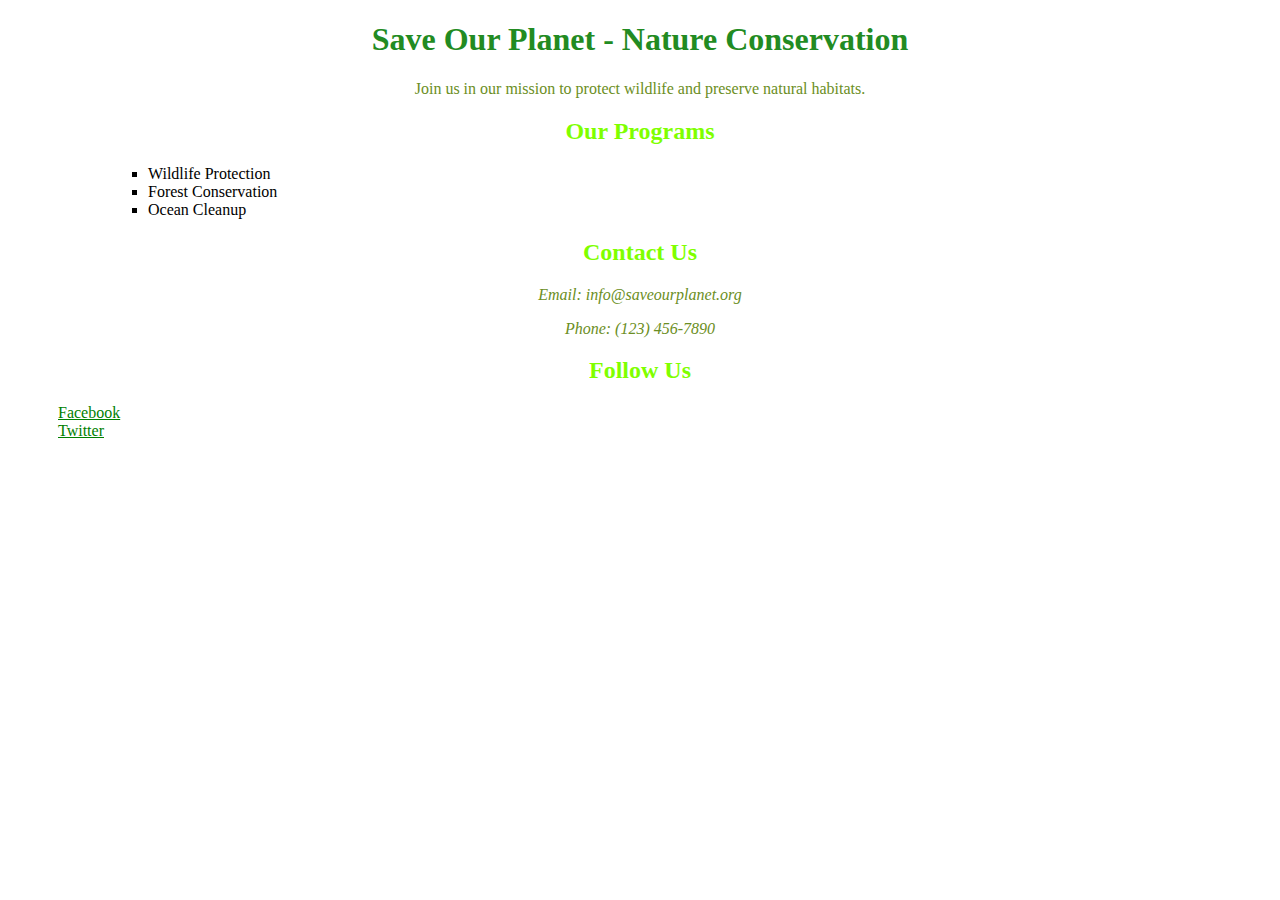
<file: CSS/CSS-Selectors-Starter-Codes/1.Type Selector/index.html>
<!DOCTYPE html>
<html>
  <head>
    <link rel="stylesheet" href="styles.css" />
    <title>Save Our Planet</title>
  </head>
  <body>
    <h1>Save Our Planet - Nature Conservation</h1>
    <p>
      Join us in our mission to protect wildlife and preserve natural habitats.
    </p>
    <h2>Our Programs</h2>
    <ul>
      <li>Wildlife Protection</li>
      <li>Forest Conservation</li>
      <li>Ocean Cleanup</li>
    </ul>
    <h2>Contact Us</h2>
    <address>
      <p>Email: info@saveourplanet.org</p>
      <p>Phone: (123) 456-7890</p>
    </address>
    <h2>Follow Us</h2>
    <a href="https://www.facebook.com/ma">Facebook</a><br />
    <a href="https://www.twitter.com/saveourplanet">Twitter</a>
  </body>
</html>
</file>
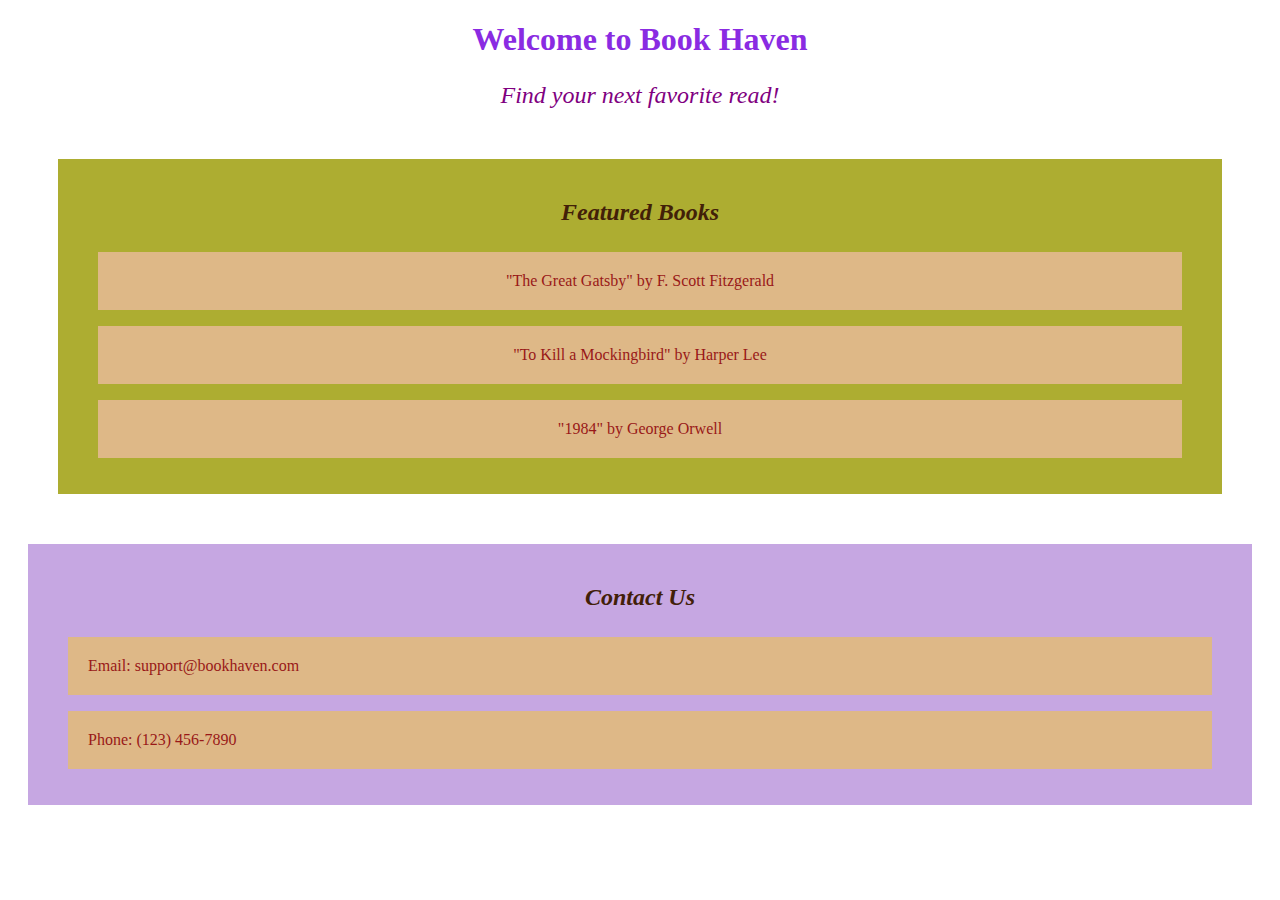
<file: CSS/CSS-Selectors-Starter-Codes/2.Class Selectors/index.html>
<!DOCTYPE html>
<html>
  <head>
    <link rel="stylesheet" href="styles.css" />
    <title>Book Haven</title>
  </head>
  <body>
    <h1 class="main_title">Welcome to Book Haven</h1>
    <p class="tagline">Find your next favorite read!</p>
    <div class="Featured_books">
      <h2 class="section_title">Featured Books</h2>
      <p class="book_list">"The Great Gatsby" by F. Scott Fitzgerald</p>
      <p class="book_list">"To Kill a Mockingbird" by Harper Lee</p>
      <p class="book_list">"1984" by George Orwell</p>
    </div>
    <div class="contact">
      <h2 class="section_title">Contact Us</h2>
      <p class="book_list">Email: support@bookhaven.com</p>
      <p class="book_list">Phone: (123) 456-7890</p>
    </div>
  </body>
</html>
</file>
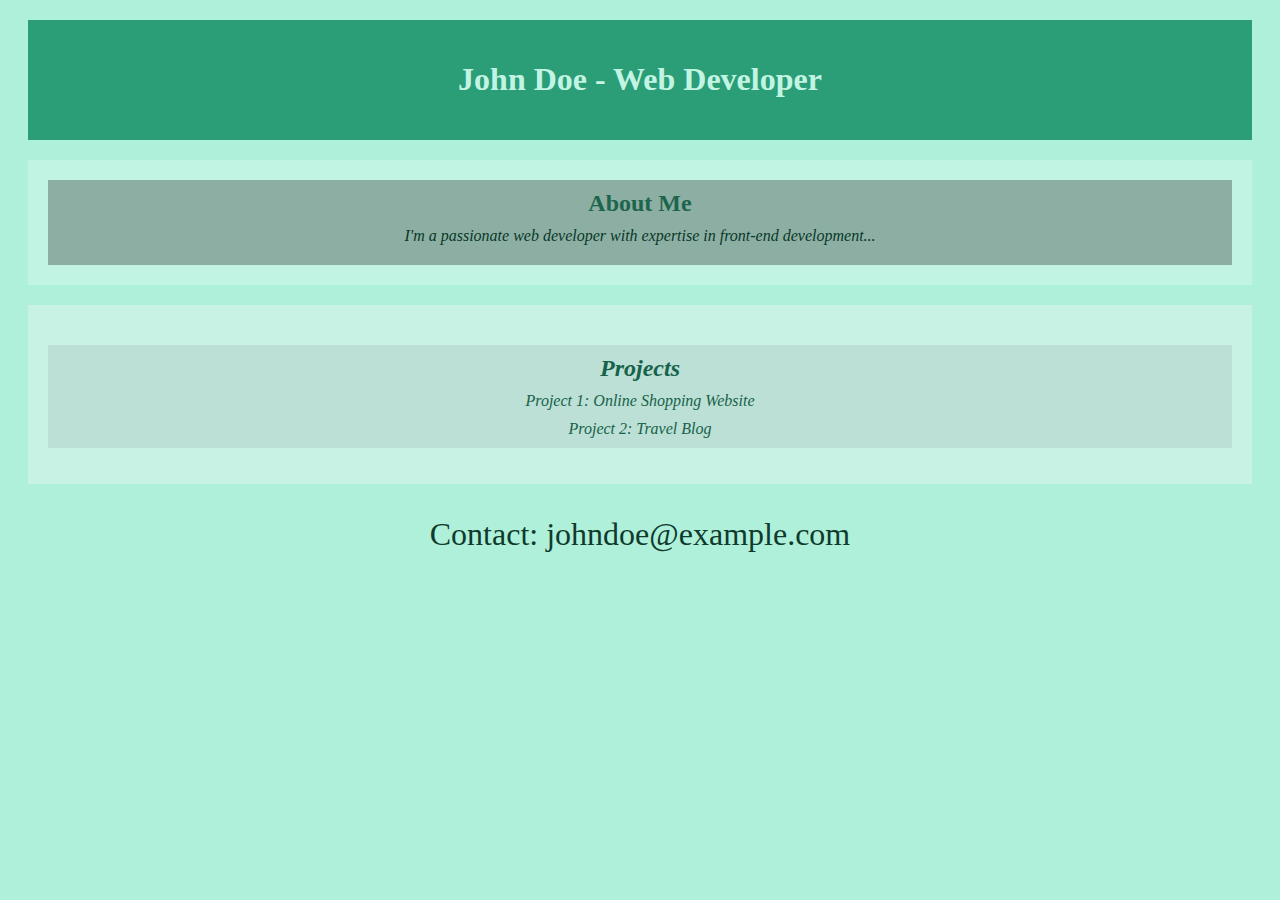
<file: CSS/CSS-Selectors-Starter-Codes/3.ID Selectors/index.html>
<!DOCTYPE html>
<html>
  <head>
    <link rel="stylesheet" href="styles.css" />
    <title>My Portfolio</title>
  </head>
  <body id="body">
    <header id="header">
      <h1 id="name">John Doe - Web Developer</h1>
    </header>
    <section id="about">
      <h2 id="about-title" class="about">About Me</h2>
      <p id="about-content" class="about">
        I'm a passionate web developer with expertise in front-end
        development...
      </p>
    </section>
    <section id="Project">
      <h2 class ="project-content" id="pro-title">Projects</h2>
      <p class="project-content" id="pro1">Project 1: Online Shopping Website</p>
      <p class="project-content" id="pro2">Project 2: Travel Blog</p>
    </section>
    <footer id="footer">
      <p>Contact: johndoe@example.com</p>
    </footer>
  </body>
</html>
</file>
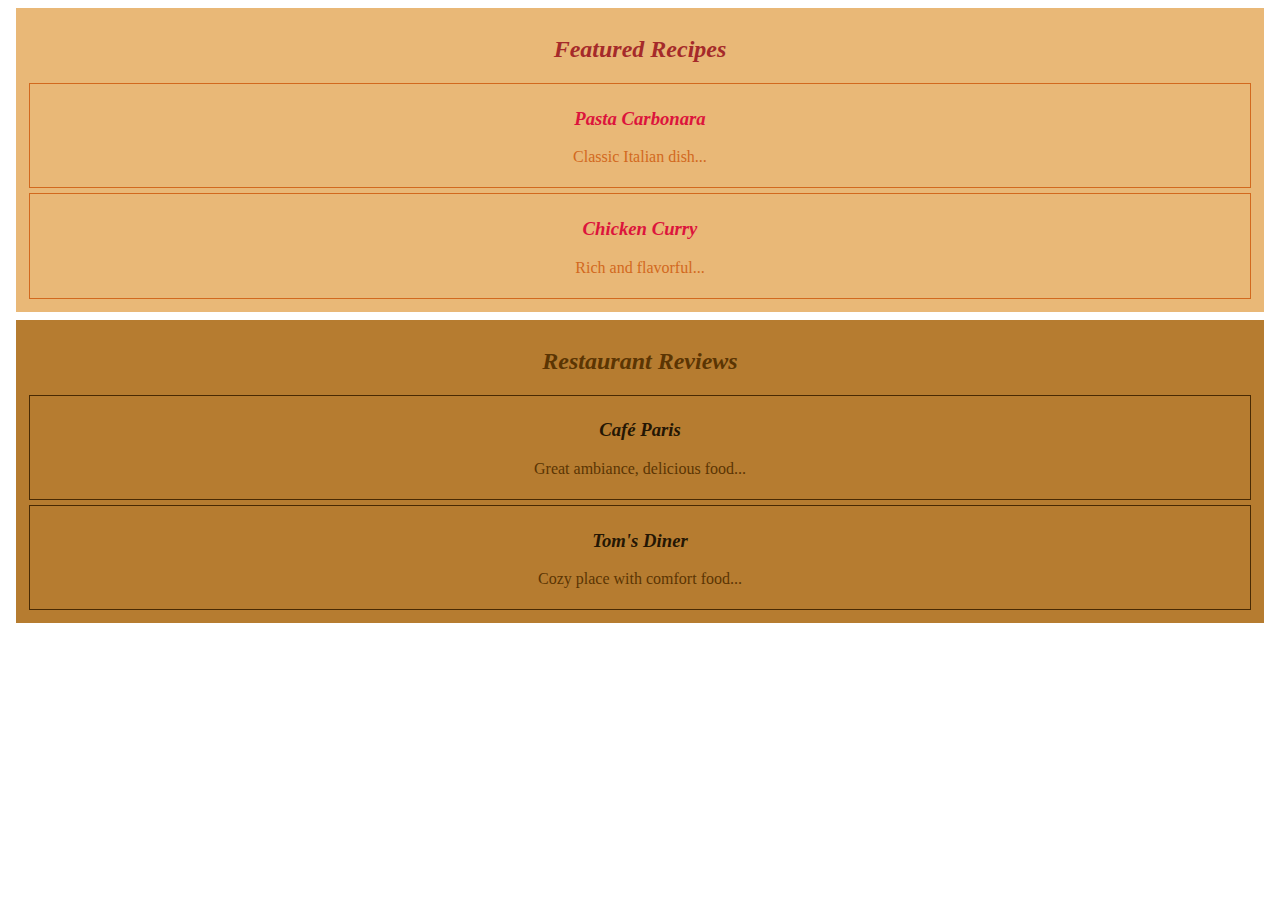
<file: CSS/CSS-Selectors-Starter-Codes/4.Descendant Combinator/index.html>
<!DOCTYPE html>
<html>
  <head>
    <link rel="stylesheet" href="styles.css" />
    <title>Culinary Blog</title>
  </head>
  <body>
    <div id="Recipes">
      <h2>Featured Recipes</h2>
      <div class="Dish">
        <h3>Pasta Carbonara</h3>
        <p>Classic Italian dish...</p>
      </div>
      <div class="Dish">
        <h3>Chicken Curry</h3>
        <p>Rich and flavorful...</p>
      </div>
    </div>

    <div id="Reviews">
      <h2>Restaurant Reviews</h2>
      <div class="hotel">
        <h3>Café Paris</h3>
        <p>Great ambiance, delicious food...</p>
      </div>
      <div class="hotel">
        <h3>Tom's Diner</h3>
        <p>Cozy place with comfort food...</p>
      </div>
    </div>
  </body>
</html>
</file>
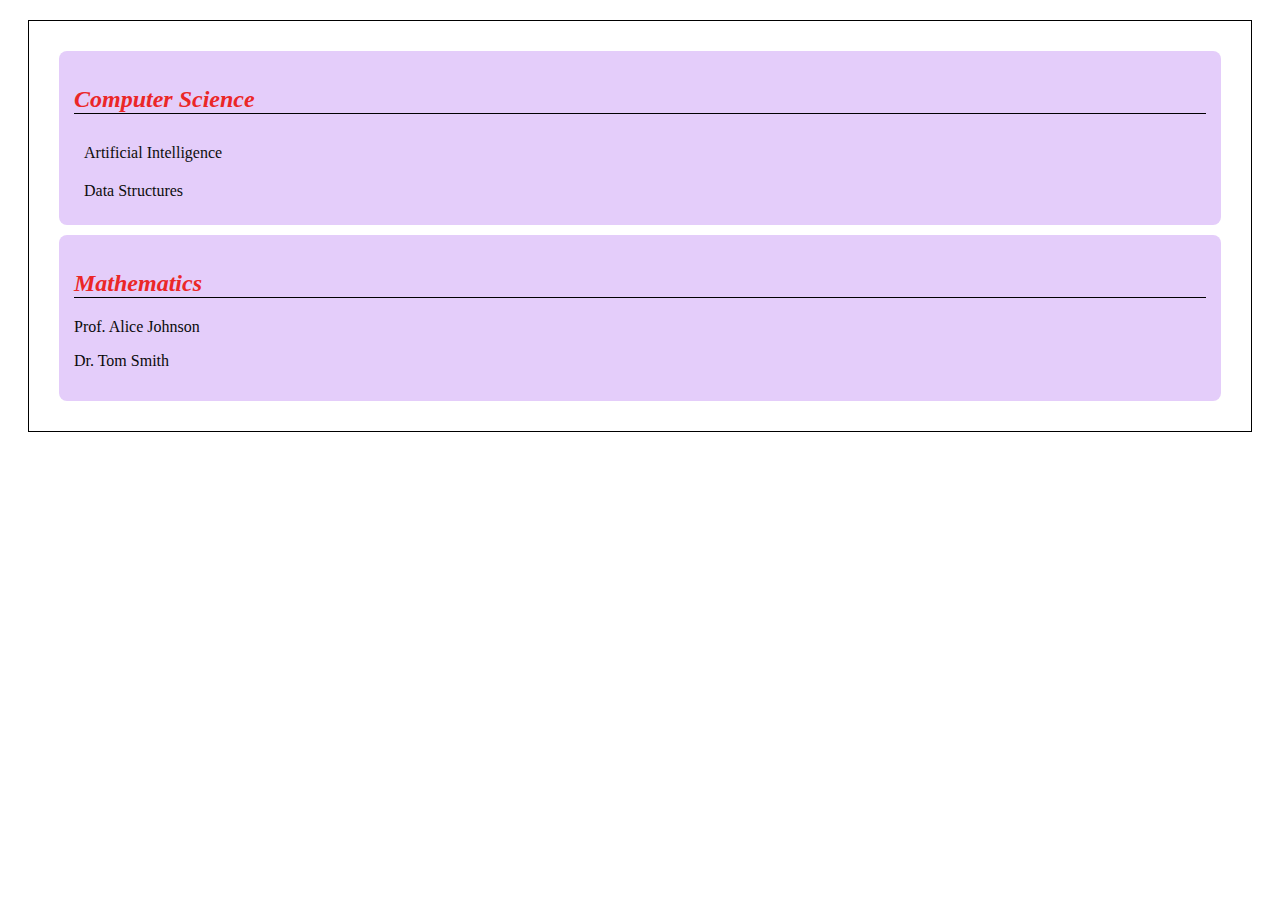
<file: CSS/CSS-Selectors-Starter-Codes/5.Child Combinator/index.html>
<!DOCTYPE html>
<html>
  <head>
    <link rel="stylesheet" href="styles.css" />
    <title>University</title>
  </head>
  <body>
    <div id="departments">
      <div class="department">
        <h2>Computer Science</h2>
        <div class="course">Artificial Intelligence</div>
        <div class="course">Data Structures</div>
      </div>
      <div class="department">
        <h2>Mathematics</h2>
        <div class="faculty">
          <p>Prof. Alice Johnson</p>
          <p>Dr. Tom Smith</p>
        </div>
      </div>
    </div>
  </body>
</html>
</file>
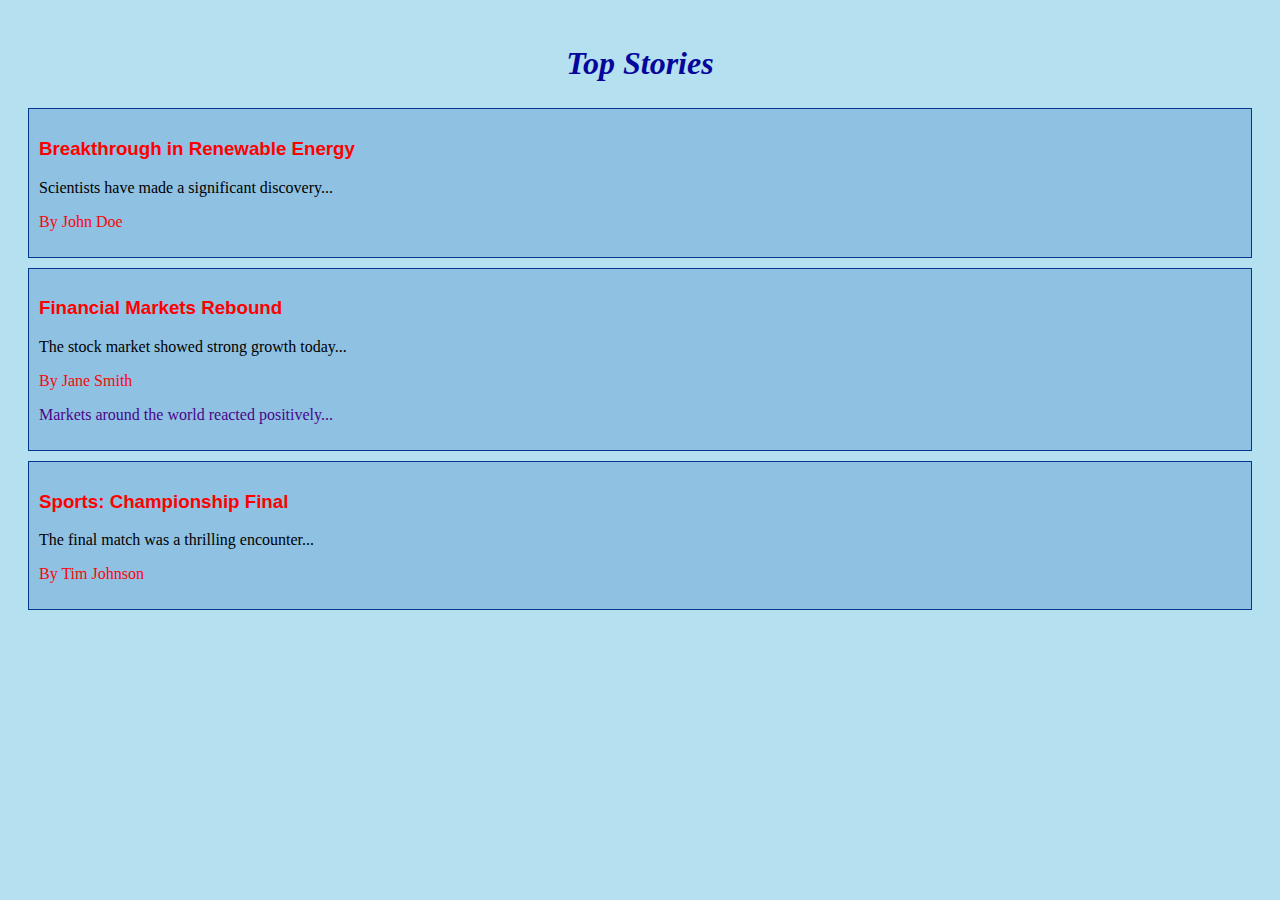
<file: CSS/CSS-Selectors-Starter-Codes/6.Adjacent Sibling Combinator/index.html>
<!DOCTYPE html>
<html>
  <head>
    <link rel="stylesheet" href="styles.css" />
    <title>News Portal</title>
  </head>
  <body>
    <div id="news">
      <h2>Top Stories</h2>
      <div class="article" id="1st">
        <h3>Breakthrough in Renewable Energy</h3>
        <p>Scientists have made a significant discovery...</p>
        <p class="author">By John Doe</p>
      </div>
      <div class="article">
        <h3>Financial Markets Rebound</h3>
        <p>The stock market showed strong growth today...</p>
        <p class="author">By Jane Smith</p>
        <p>Markets around the world reacted positively...</p>
      </div>
      <div class="article">
        <h3>Sports: Championship Final</h3>
        <p>The final match was a thrilling encounter...</p>
        <p class="author">By Tim Johnson</p>
      </div>
    </div>
  </body>
</html>
</file>
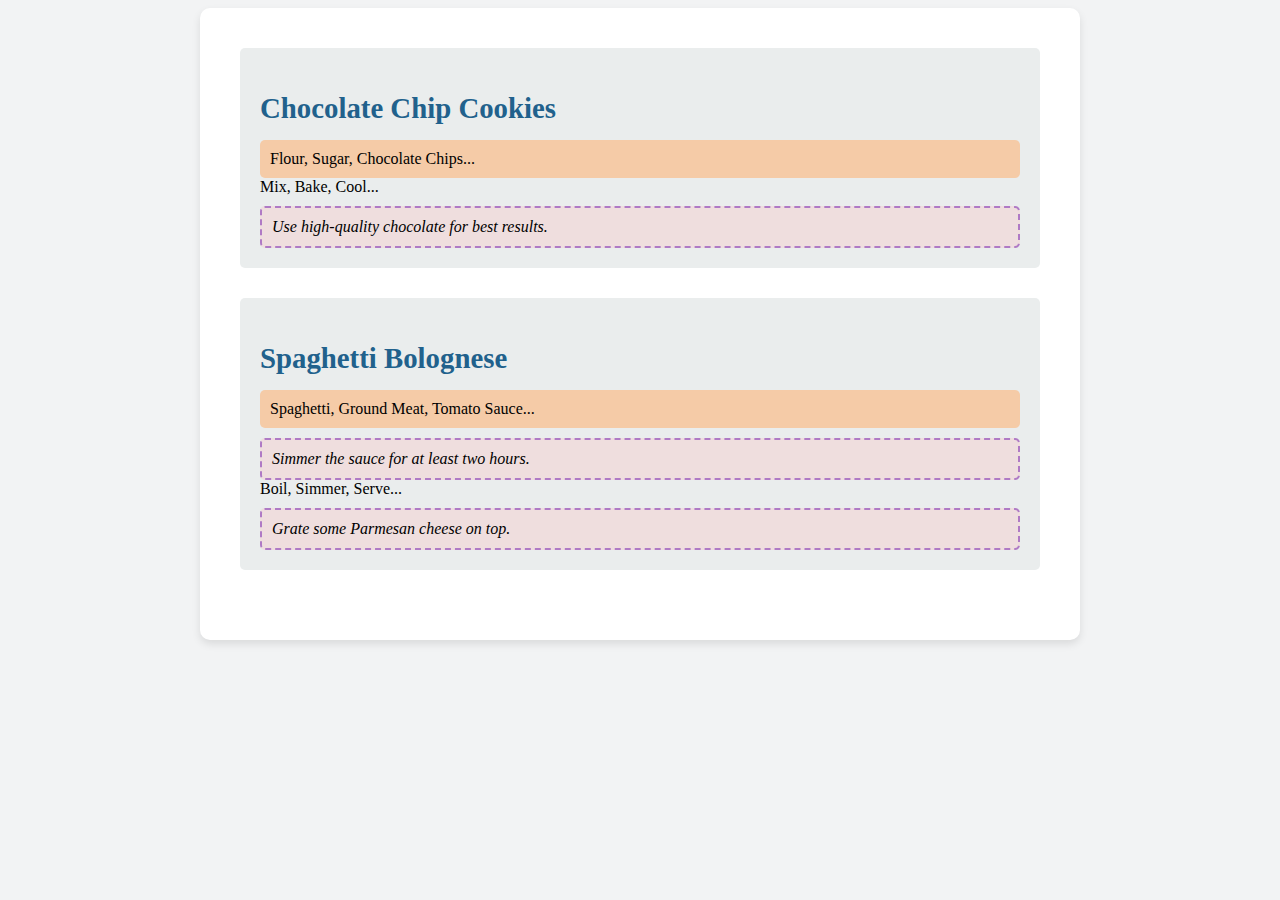
<file: CSS/CSS-Selectors-Starter-Codes/7.General Sibling Combinator (~)/index.html>
<!DOCTYPE html>
<html>
  <head>
    <link rel="stylesheet" href="styles.css" />
    <title>Beautiful Recipe Book</title>
  </head>
  <body>
    <div id="recipes">
      <div class="recipe">
        <h2 class="name">Chocolate Chip Cookies</h2>
        <div class="ingrediants">Flour, Sugar, Chocolate Chips...</div>
        <div class="steps">Mix, Bake, Cool...</div>
        <div class="tips">Use high-quality chocolate for best results.</div>
      </div>
      <div class="recipe">
        <h2 class="name">Spaghetti Bolognese</h2>
        <div class="ingrediants">Spaghetti, Ground Meat, Tomato Sauce...</div>
        <div class="tips"> Simmer the sauce for at least two hours.</div>
        <div class="steps">Boil, Simmer, Serve...</div>
        <div class="tips">Grate some Parmesan cheese on top.</div>
      </div>
    </div>
  </body>
</html>
</file>
<file: CSS/CSS-Selectors-Starter-Codes/1.Type Selector/styles.css>
h1 {
    color: #228b22;
    text-align: center;

}

h2 {
    color: chartreuse;
    text-align: center;
}

p {
    color: #6b8e23;
    text-align: center;
}

ul{
    margin-left: 50px;
    list-style: square;
}

li{
    margin-left: 50px;
}

a{
    margin-left: 50px;
    color: green;
}
</file>
<file: CSS/CSS-Selectors-Starter-Codes/2.Class Selectors/styles.css>
.main_title{
    color: blueviolet;
    text-align: center;
    font-size: 2em;
}
.tagline{
    color: purple;
    text-align: center;
    font-size: 1.5em;
    font-style: italic;
}

.Featured_books{
    background-color: rgb(173, 173, 49);
    text-align: center;
    margin: 50px;
    padding: 20px;
}

.section_title{
    color: rgb(66, 32, 8);
    text-align: center;
    font-style: oblique;
    margin: 10px;
    padding: 10px;

}
.book_list{
    color: rgb(153, 24, 24);
    background-color: burlywood;
    margin-left: 20px;
    margin-right: 20px;
    padding: 20px;
}

.contact{
    background-color: rgb(198, 167, 226);
    margin: 20px;
    padding: 20px;
}
</file>
<file: CSS/CSS-Selectors-Starter-Codes/3.ID Selectors/styles.css>
#header{
    background-color: rgb(43, 157, 119);
    text-align: center;
    padding: 20px;
    margin: 20px;
}

#name{
    color: #c2f4e3;
    font-style: unset;
}

#about{
    background-color: #c2f4e3;
    text-align: center;
    padding: 20px;
    margin: 20px;
}

#about-title{
    font-style: unset;
    color: rgb(30, 101, 77);
    padding-top: 10px;
}

#about-content{

    color: rgb(9, 55, 40);
    font-style: oblique;
    padding-bottom: 20px;
    padding-top: 10px;
}

.about{
    background-color: rgb(141, 175, 163);
    margin: 0px;
    padding: 0px;
}

#Project{
    background-color: #c8f2e4;
    text-align: center;
    padding: 20px;
    margin: 20px;
}

#pro-title{
    padding-top: 10px;
    color: #17624a;
    font-style: oblique;
    background-color: #bce0d5;
    margin-bottom: 0px;
}

#pro1{
    padding-top: 10px;
    color: #17624a;
    font-style: oblique;
    padding-bottom: 10px;
    background-color: #bce0d5;
    margin-top: 0px;
    margin-bottom: 0px;
}

#pro2{
    color: #17624a;
    font-style: oblique;
    background-color: #bce0d5;
    padding-bottom: 10px;
    margin-top: 0px;
}



#footer{
    color: #0f3b2d;
    text-align: center;
    font-size: xx-large
}

#body{
    background-color: rgb(175, 240, 218);
}
</file>
<file: CSS/CSS-Selectors-Starter-Codes/4.Descendant Combinator/styles.css>
#Recipes{
    background-color: rgb(233, 184, 119);
    padding: 8px;
    margin: 8px;
}

#Recipes h2{
    color: brown;
    font-style: oblique;
    text-align: center;
}

#Recipes .Dish{
    border: 1px solid chocolate;
    padding: 5px;
    margin: 5px;
    color: chocolate;
    text-align: center;
}

#Recipes h3{
    color: crimson;
    font-style: italic;
}

#Reviews{
    background-color: rgb(182, 124, 48);
    padding: 8px;
    margin: 8px;
    color:  rgb(91, 53, 3);;
    text-align: center;

}

#Reviews h2{
    color:  rgb(91, 53, 3);;
    font-style: oblique;
    text-align: center;
}

#Reviews h3{
    color:  rgb(36, 22, 4);;
    font-style: italic;
}


#Reviews .hotel{
   border: 1px solid  rgb(73, 42, 3);;
   padding: 5px;
   margin: 5px;
}
</file>
<file: CSS/CSS-Selectors-Starter-Codes/5.Child Combinator/styles.css>
#departments{
    font-family:'Times New Roman', Times, serif;
    border: 1px solid black;
    margin: 20px;
    padding: 20px;
}

#departments > .department{
    background-color: rgb(228, 205, 250);
    padding: 15px;
    margin: 10px;
    border-radius: 8px;
}

#departments > .department >h2{
    font-style: italic;
    color: rgb(235, 39, 39);
    border-bottom: 1px solid black;
    
}

#departments > .department > .faculty{
    color: rgb(10, 10, 10);
    font-style: unset;
}

#departments > .department > .course {
    color: rgb(14, 13, 13);
    font-style: unset;
    padding: 10px;

}
</file>
<file: CSS/CSS-Selectors-Starter-Codes/6.Adjacent Sibling Combinator/styles.css>
body{
    background-color: rgb(181, 224, 239);
}

#news{
    padding: 10px;
    font-family: 'Times New Roman', Times, serif;
}

#news h2{
    color: rgb(6, 6, 156);
    text-align: center;
    font-style: italic;
    font-size: xx-large;
}

.article {
    border: 1.5px solid rgb(6, 55, 140);
    border-bottom: 1.5px solid rgb(6,55,140);
    margin: 10px;
    padding: 10px;
    background-color: rgb(143, 193, 227);
    padding-right: 0;
}

.article h3{
    font-family: Arial, Helvetica, sans-serif;
    color: red;
}

.article p.author{
    color: rgb(246, 8, 8);
}

/*adjacent selector */
.article .author + p{
    color: rgb(73, 5, 136);
}
</file>
<file: CSS/CSS-Selectors-Starter-Codes/7.General Sibling Combinator (~)/styles.css>
body{
    background-color: #f2f3f4;
    font-family: 'Times New Roman', Times, serif;
}

#recipes{
    max-width: 800px;
    margin: auto;
    padding: 40px;
    background-color: #ffff;
    border-radius: 10px;
    box-shadow: 0 4px 8px rgba(0, 0, 0, 0.1);
}

.recipe{
    margin-bottom: 30px;
    padding: 20px;
    border-radius: 5px;
    background-color: #eaeded;
}

.recipe h2{
    font-size: 1.8em;
    color: #21618c;
    margin-bottom: 15px;
}

.ingrediants{
    background-color: #f5cba7;
    padding: 10px;
    border-radius: 5px;
}

.tips{
    background-color: #f4ecf7;
    padding: 10px;
    border-radius: 5px;
    margin-top: 10px;
}

/* general combinator selector*/

.ingrediants ~ .tips{
    background-color: #efdede;
    font-style: italic;
    border: 2px dashed #af7ac5;
}
</file>
